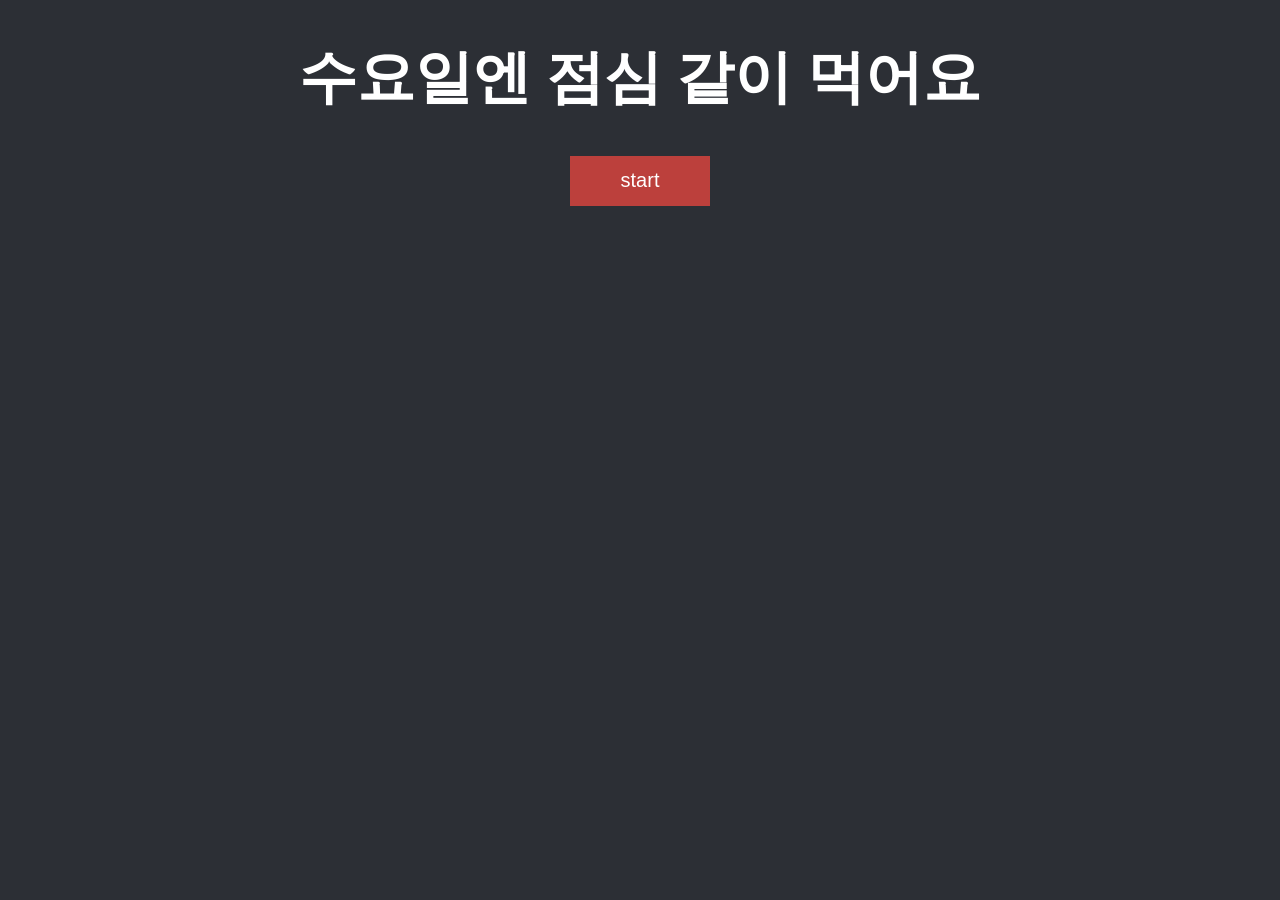
<file: test/index.html>
<!DOCTYPE html>
<html lang = "ko">
  <head>
    <meta charset="utf-8">
    <link rel="stylesheet" href="./lunchMem.css">
    <meta name="viewport" content="width=device-width, initial-scale=1.0">
  </head>
  <body>
    <h1>수요일엔 점심 같이 먹어요</h1>
      <button id = "btnStart" onclick="start();">start</button>
  </br>
</br>
    <div id = "bar1"></div>
    <script src = "./lunchMem.js"> </script>
  </body>
</html>
</file>
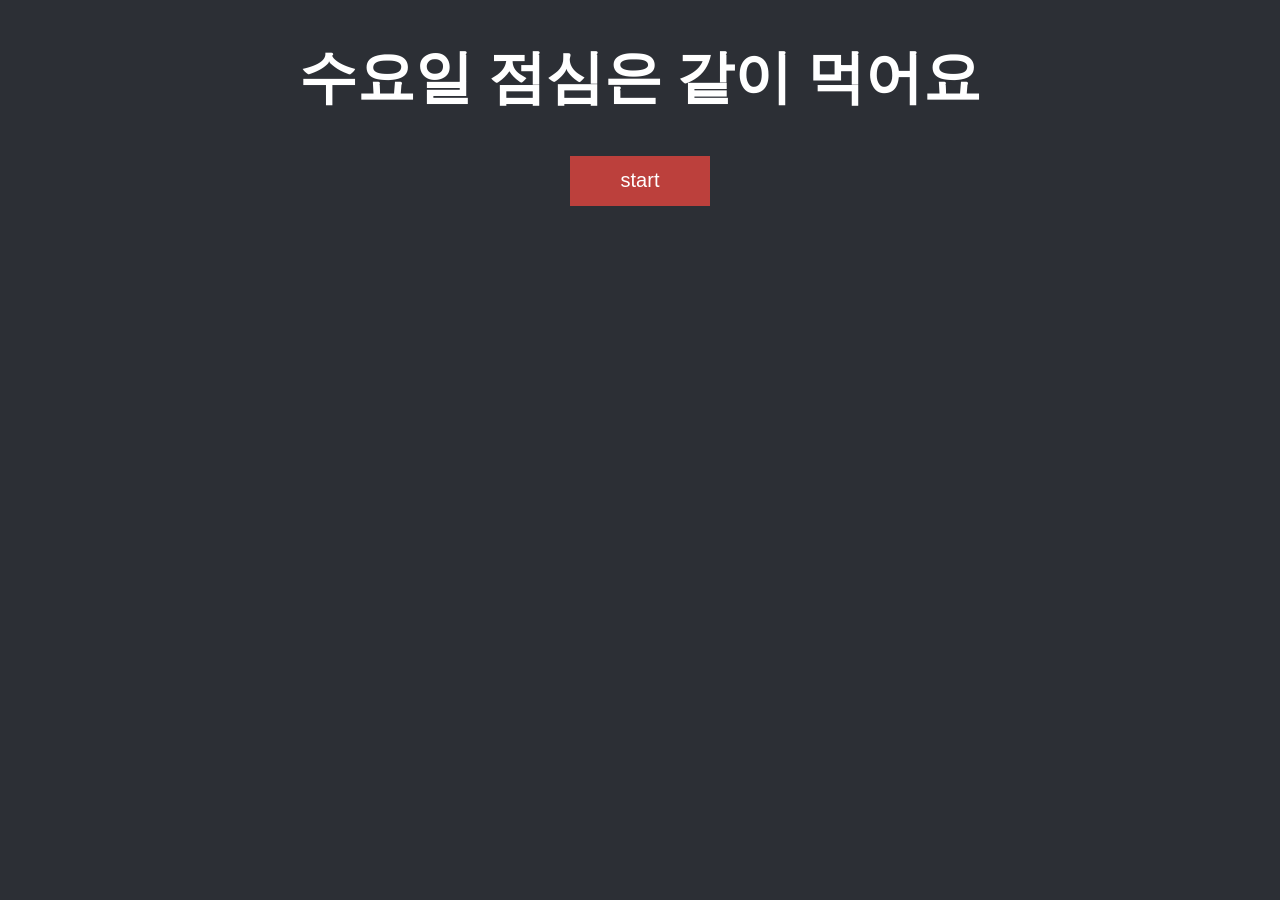
<file: test/lunchMem.html>
<!DOCTYPE html>
<html lang = "ko">
  <head>
    <meta charset="utf-8">
    <link rel="stylesheet" href="./lunchMem.css">
    <meta name="viewport" content="width=device-width, initial-scale=1.0">
  </head>
  <body id = "body">
    <h1>수요일 점심은 같이 먹어요</h1>
      <button id = "btnStart" onclick="start();">start</button>
    </br>
</br>
    <script src = "./lunchMem.js"> </script>
  </body>
</html>
</file>
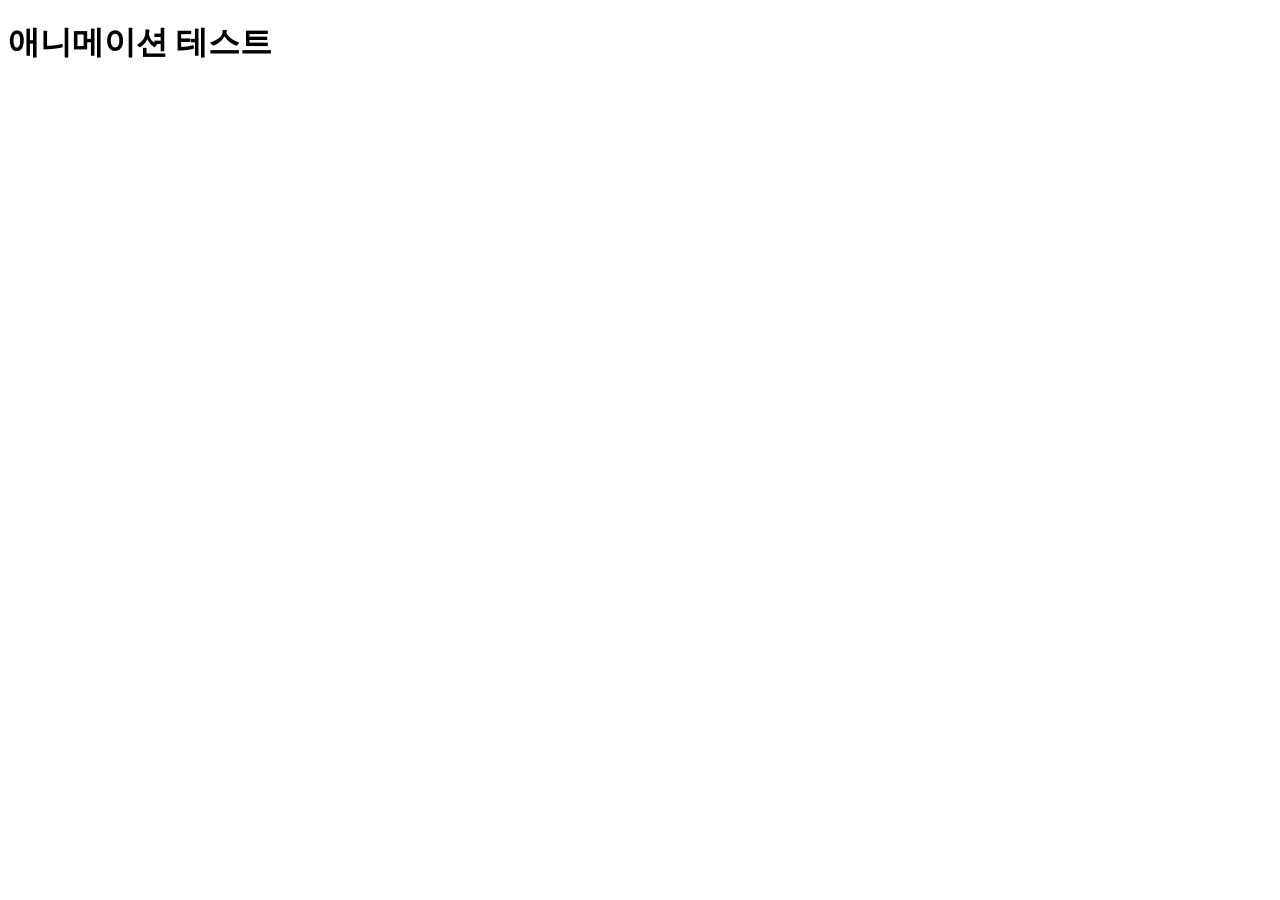
<file: proj/animation/animation.html>
<!DOCTYPE html>
<html lang="ko">
<head>
<meta charset="utf-8">
</head>
<body>
  <h1>애니메이션 테스트<h1>
<canvas id="canvas" width="1024" height="640"></canvas>
<div></div>
<script src="./animation.js"> </script>
</body>
</html>
</file>
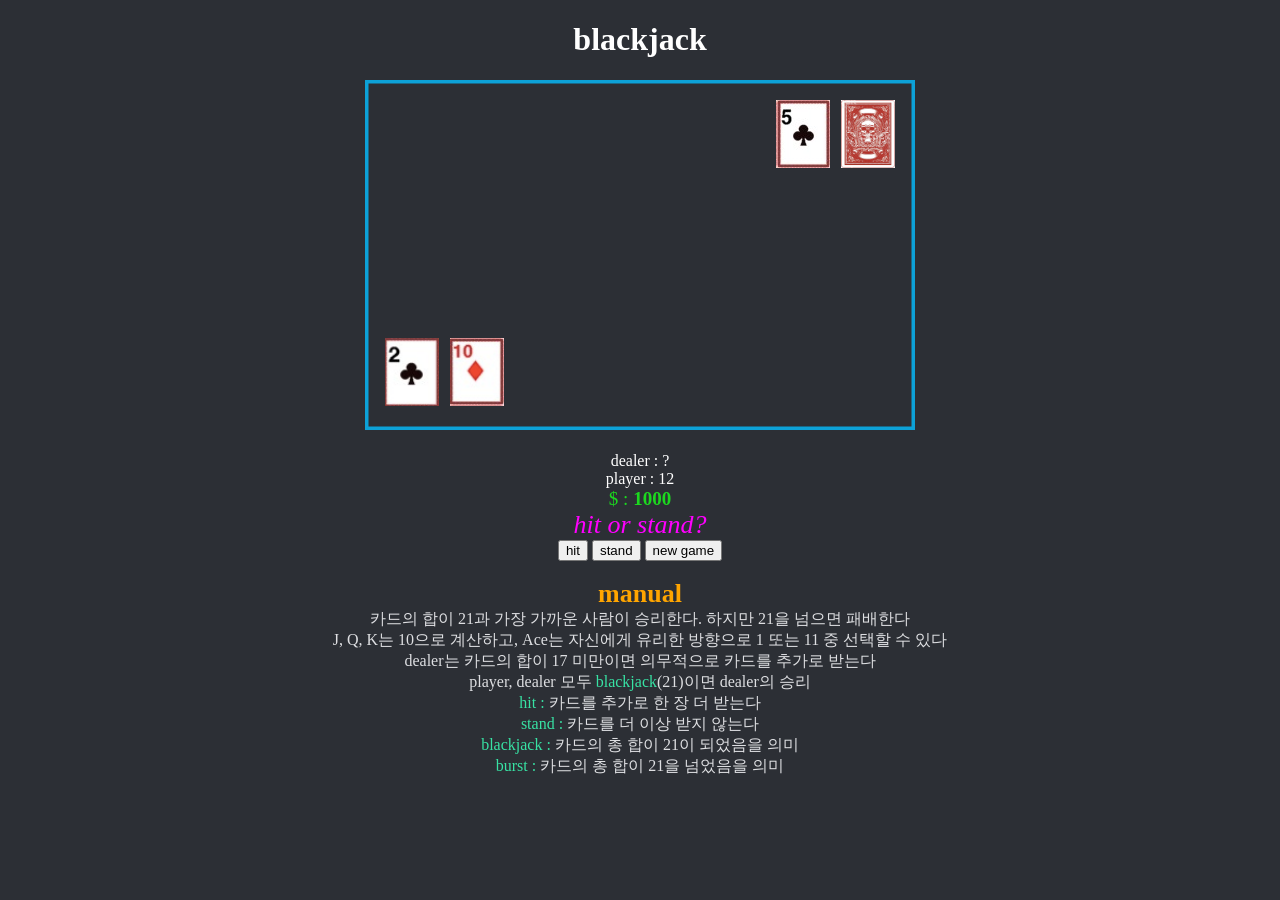
<file: proj/blackjack/blackjack3.html>
<!DOCTYPE html>
<html lang="ko">
<head>
  <meta charset="utf-8">
  <link rel="stylesheet" href="./blackjack.css">
  <meta name="viewport" content="width=device-width, initial-scale=1.0">
</head>
<body>
  <h1>blackjack </h1>
  <canvas id="canvas" width="550" height="350"></canvas></br></br>
  <div id="dealer">dealer : <span id="dealerScore">" "</span></div>
  <div id="player">player : <span id="playerScore"></span></div>
  <div id="money">$ : <span id="totalMoney" style="font-weight:bold"></span></div>
  <span id='message'>""</span></br>
  <div id='btn'>
    <button id='btnHit' onclick="player.hit(shuffledCards);">hit</button>
    <button id='btnStand' onclick="player.stand(shuffledCards);">stand</button>
    <button id='btnNewGame' onclick="newGame();">new game</button>
  </div></br>
  <div id='manual'>manual</div>
    <div id="manualMessage">
      카드의 합이 21과 가장 가까운 사람이 승리한다. 하지만 21을 넘으면 패배한다</br>
      J, Q, K는 10으로 계산하고, Ace는 자신에게 유리한 방향으로 1 또는 11 중 선택할 수 있다</br>
      dealer는 카드의 합이 17 미만이면 의무적으로 카드를 추가로 받는다</br>
      player, dealer 모두 <font color="#38e2a4">blackjack</font>(21)이면 dealer의 승리</br>
      <font color="#38e2a4">hit : </font>카드를 추가로 한 장 더 받는다</br>
      <font color="#38e2a4">stand : </font>카드를 더 이상 받지 않는다</br>
      <font color="#38e2a4">blackjack : </font>카드의 총 합이 21이 되었음을 의미</br>
      <font color="#38e2a4">burst : </font>카드의 총 합이 21을 넘었음을 의미
    </div>
  <script src="./blackjack5.js"> </script>
</body>
</html>
</file>
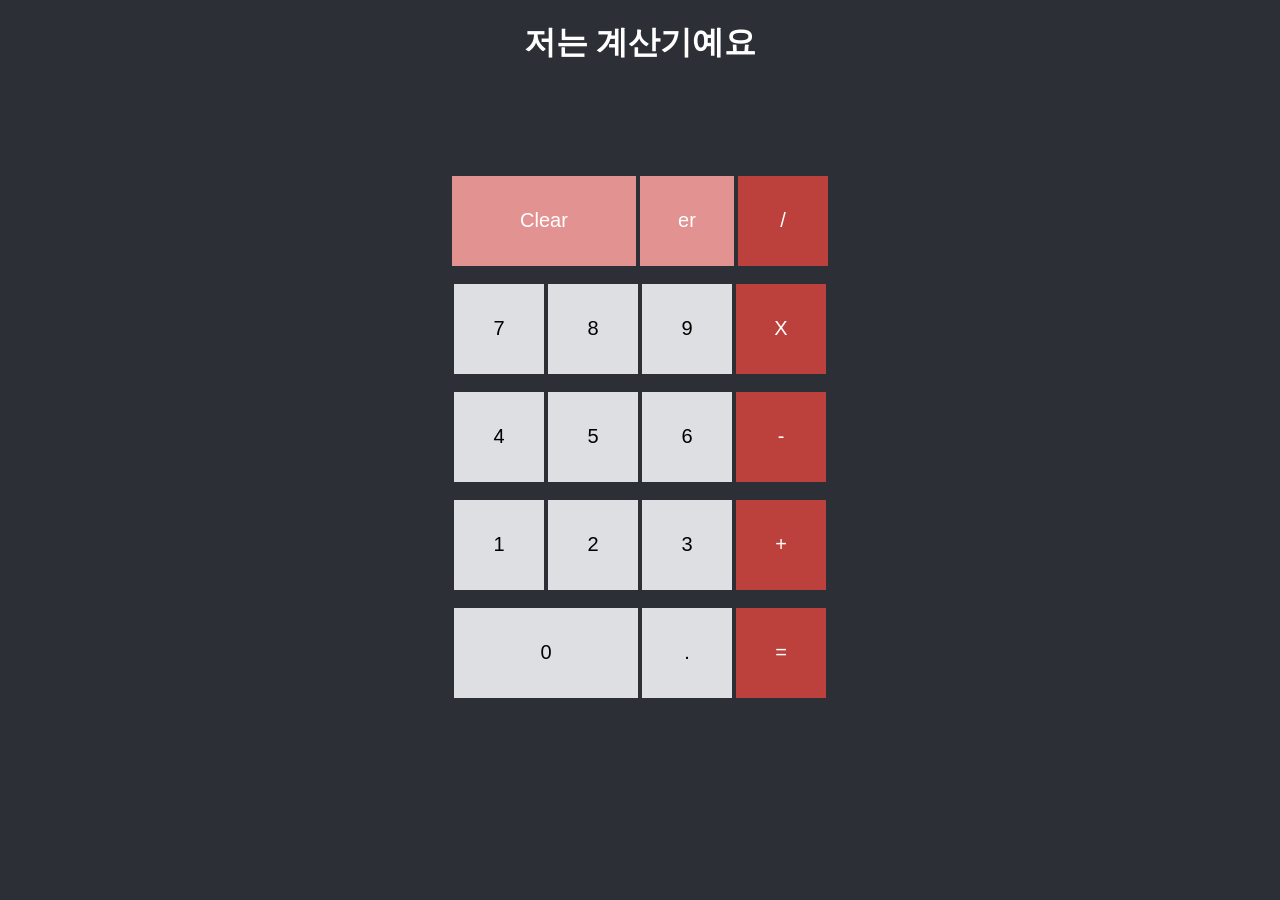
<file: proj/calculator/calculator.html>
<!DOCTYPE html>
<html lang = "ko">
  <head>
    <meta charset="utf-8">
    <link rel="stylesheet" href="./cs-style.css">
    <meta name="viewport" content="width=device-width, initial-scale=1.0">
  </head>
  <body>
    <h1>저는 계산기예요</h1>
  </br>
    <form name = "test">
    <input id="screen" value="">
  </br>
    <input id="output" value="">
    </form>
    <br>
      <button id = "btnClear" onclick="clearNum();">Clear</button>
      <button id = "btnErase" onclick="eraseNum();">er</button>
      <button id = "btnDivide" onclick="button_click('/');">/</button>
    </br>
    <br>
      <button id = "btn7" onclick="button_click('7');">7</button>
      <button id = "btn8" onclick="button_click('8');">8</button>
      <button id = "btn9" onclick="button_click('9');">9</button>
      <button id = "btnMultiply" onclick="button_click('*');">X</button>
    </br>
    <br>
      <button id = "btn4" onclick="button_click('4');">4</button>
      <button id = "btn5" onclick="button_click('5');">5</button>
      <button id = "btn6" onclick="button_click('6');">6</button>
      <button id = "btnMinus" onclick="button_click('-');">-</button>
    </br>
    <br>
      <button id = "btn1" onclick="button_click('1');">1</button>
      <button id = "btn2" onclick="button_click('2');">2</button>
      <button id = "btn3" onclick="button_click('3');">3</button>
      <button id = "btnPlus" onclick="button_click('+');">+</button>
    </br>
    <br>
      <button id = "btn0" onclick="button_click('0');">0</button>
      <button id = "btnDot" onclick="button_click('.');">.</button>
      <button id = "btnEqual" onclick="answer();">=</button>
    <script src = "calculator.js"> </script>
  </body>
</html>
</file>
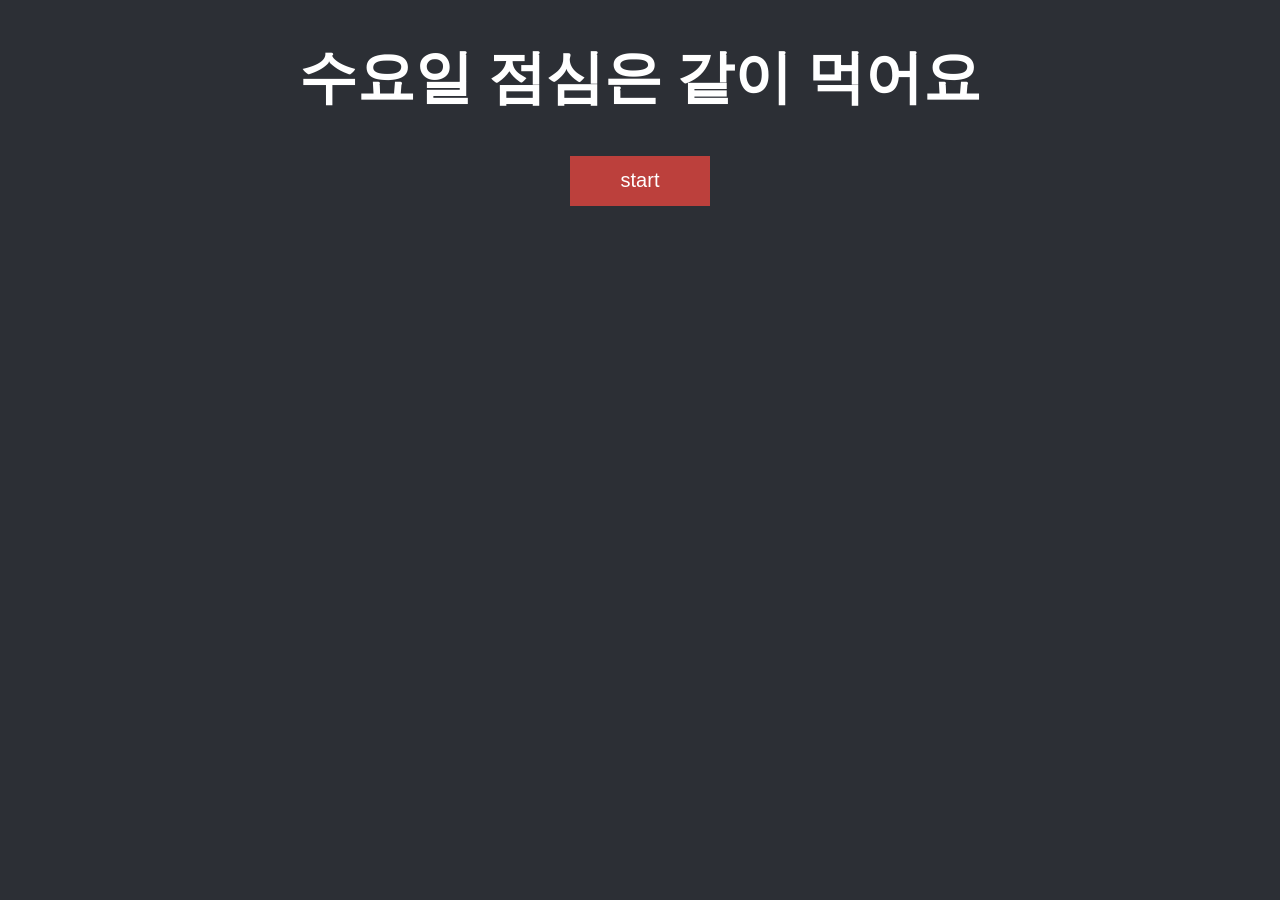
<file: proj/makeLunchGroup/lunchMem.html>
<!DOCTYPE html>
<html lang = "ko">
  <head>
    <meta charset="utf-8">
    <link rel="stylesheet" href="./lunchMem.css">
    <meta name="viewport" content="width=device-width, initial-scale=1.0">
  </head>
  <body id = "body">
    <h1>수요일 점심은 같이 먹어요</h1>
    <button id = "btnStart" onclick="start();">start</button></br>
    <div id = "temp"></div>
    <canvas id="canvas" width="1024" height="640"></canvas>
    <script src = "./lunchMem.js"> </script>
  </body>
</html>
</file>
<file: test/lunchMem.css>
body {
    background-color: #2c2f35;
    text-align: center;
}

h1 {
    color: white;
    text-align: center;
    font-size: 58px;
    /*font-style: oblique;*/
}

p {
  background-color: #e29391;
  color: white;
  padding: 10px 10px;
  font-size: 20px;
  width: 600px;
  height: 30px;
}

button {
    background-color: #bc403c;
    border: none;
    color: white;
    padding: 10px 10px;
    text-align: center;
    text-decoration: none;
    display: inline-block;
    font-size: 20px;
    width: 140px;
    height: 50px;
}

div {
  background-color: #2c2f35;
  text-align: center;
  border: none;
  color: white;
  padding: 10px 10px;
  text-align: center;
  display: inline-block;
  font-size: 20px;
  width: 600px;
  height: 10px;
}
</file>
<file: proj/blackjack/blackjack.css>
body {
    background-color: #2c2f35;
    text-align: center;
}

h1 {
    color: white;
    text-align: center;
}

#dealer, #player {
  color : white;
}

#money {
  color : #1cd81f;
  font-size: 19px;
}

#message {
  font-size: 26px;
  color : magenta;
  font-style: italic;
}

#manual {
  color : orange;
  font-size: 26px;
  font-weight: bold;
}

#manualMessage {
  color : #dedfe2;
}
</file>
<file: proj/calculator/cs-style.css>
body {
    background-color: #2c2f35;
    text-align: center;
}

h1 {
    color: white;
    text-align: center;
}

#screen {
  background-color: #2c2f35;
  border: none;
  text-align: right;
  font-size: 16px;
  color: white;
  width: 360px;
}

#output {
  background-color: #2c2f35;
  border: none;
  text-align: right;
  font-size: 26px;
  color: white;
  width: 360px;
}

#btn1, #btn2, #btn3, #btn4, #btn5, #btn6, #btn7, #btn8, #btn9, #btnDot, #btn0 {
  background-color: #dedfe2; // gray
  border: none;
  color: black;
}

#btnDivide, #btnMultiply, #btnMinus, #btnPlus, #btnEqual {
  background-color: #bc403c; // red
  border: none;
  color: white;
}

#btn0 {   // 이상하다...
  background-color: #dedfe2; // gray
  color: black;
  display: inline-block;
  width: 184px;
  height: 90px;
}

#btnClear {
  background-color: #e29391; // lightred
  display: inline-block;
  font-size: 20px;
  width: 184px;
  height: 90px;
}

#btnErase {
  background-color: #e29391; // lightred
  display: inline-block;
  font-size: 20px;
  width: 94px;
  height: 90px;
}

button {
    background-color: black;
    border: none;
    color: white;
    padding: 10px 10px;
    text-align: center;
    text-decoration: none;
    display: inline-block;
    font-size: 20px;
    width: 90px;
    height: 90px;
}
</file>
<file: proj/makeLunchGroup/lunchMem.css>
body {
    background-color: #2c2f35;
    text-align: center;
}

h1 {
    color: white;
    text-align: center;
    font-size: 58px;
    /*font-style: oblique;*/
}

p {
  background-color: #e29391;
  color: white;
  padding: 10px 10px;
  font-size: 20px;
  width: 600px;
  height: 30px;
}

button {
    background-color: #bc403c;
    border: none;
    color: white;
    padding: 10px 10px;
    text-align: center;
    text-decoration: none;
    display: inline-block;
    font-size: 20px;
    width: 140px;
    height: 50px;
}

div {
  background-color: #2c2f35;
  text-align: center;
  border: none;
  color: white;
  padding: 10px 10px;
  text-align: center;
  display: inline-block;
  font-size: 20px;
  width: 600px;
  height: 10px;
}
</file>
